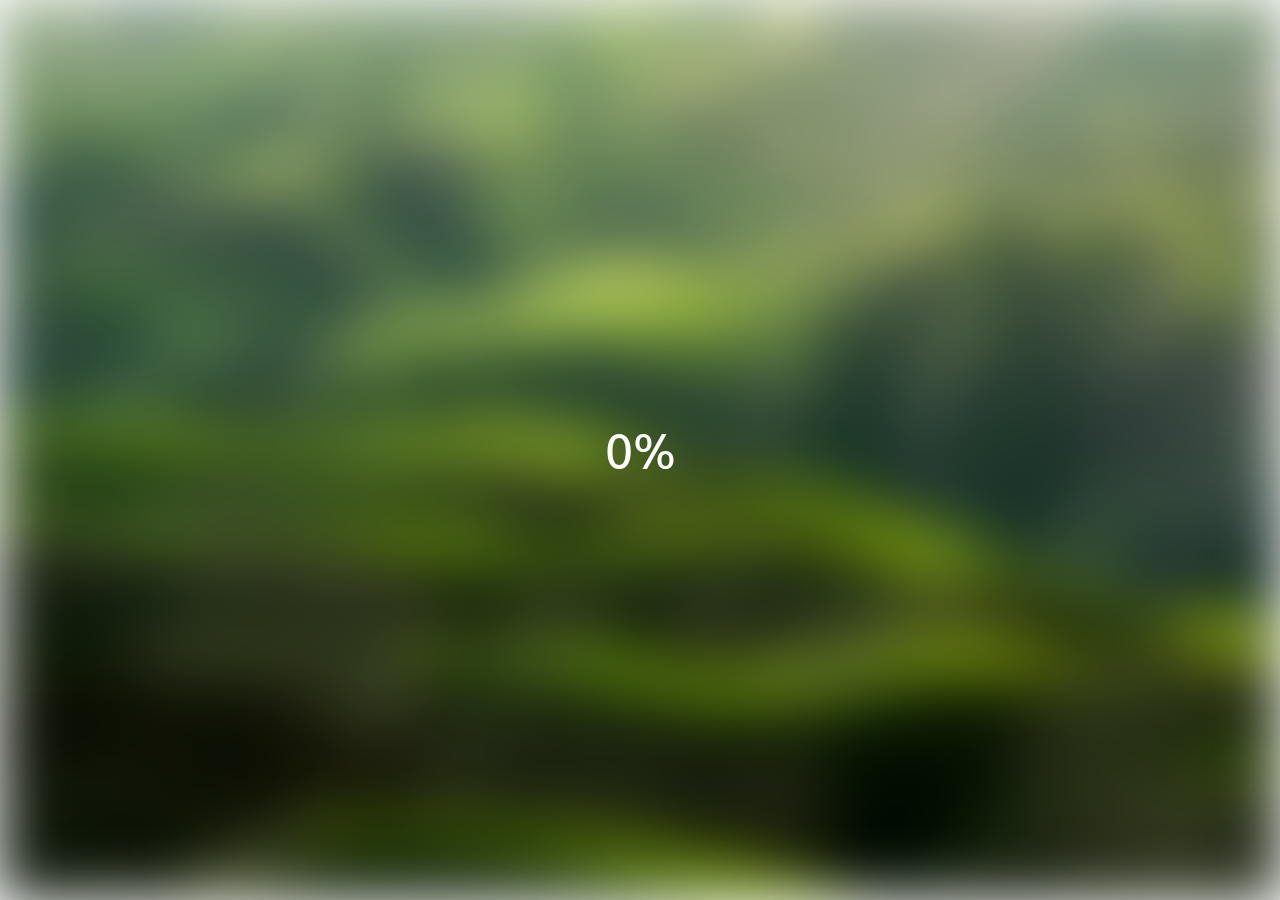
<file: loading.html>
<!DOCTYPE HTML>
<html lang="en">
    <head>
        <link rel="stylesheet" href="loading.css">
        <title>Loading</title>
    </head>
    <body>
        <div class="bg"></div>
        <div class="loading-text">0%</div>
    </body>
</html>
</file>
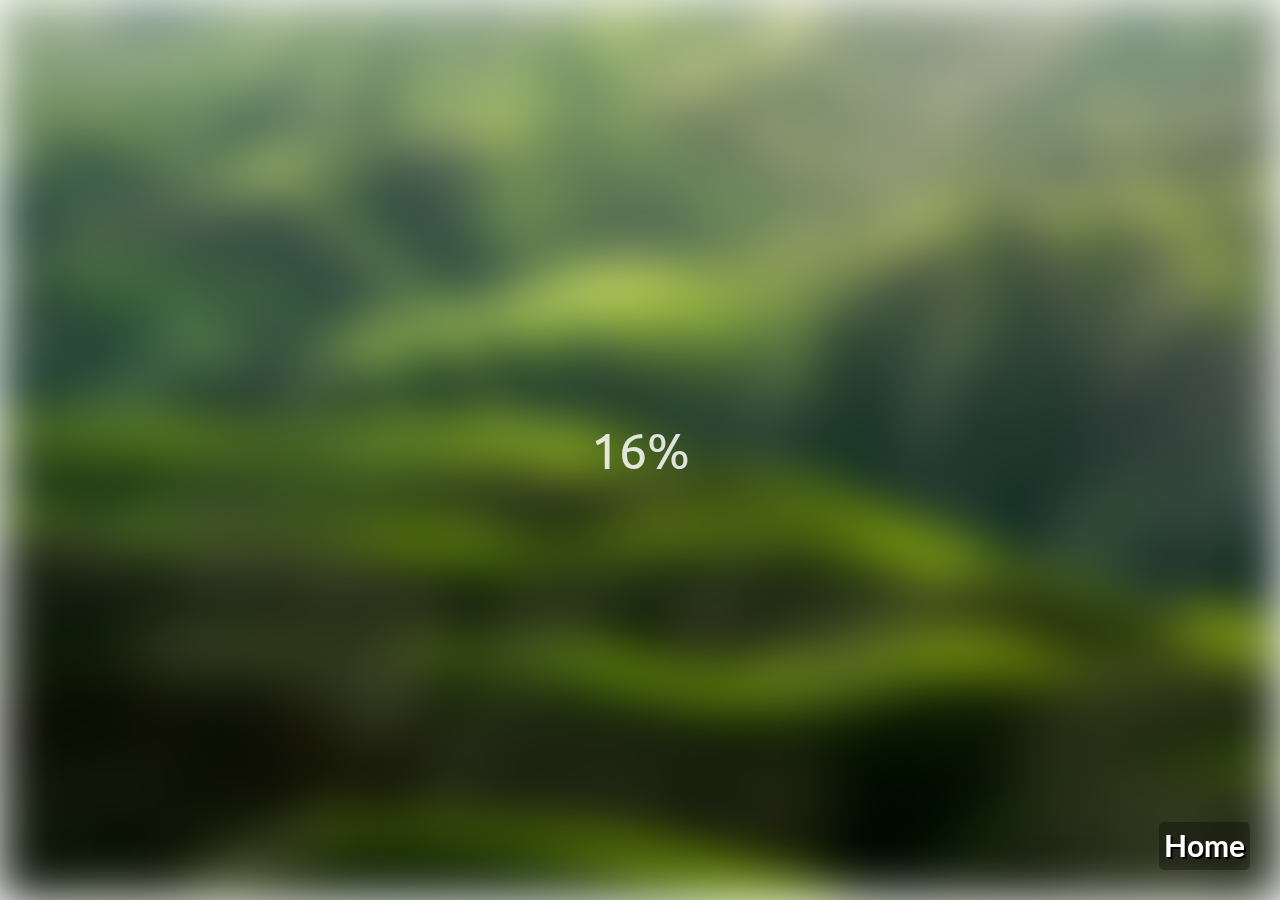
<file: loading/loading.html>
<!DOCTYPE HTML>
<html lang="en">
    <head>
        <link rel="stylesheet" href="loading.css">
        <link rel="stylesheet" href="../homeButton/homeButton.css">
        <link rel="stylesheet" href="https://cdnjs.cloudflare.com/ajax/libs/font-awesome/6.5.1/css/all.min.css" integrity="sha512-DTOQO9RWCH3ppGqcWaEA1BIZOC6xxalwEsw9c2QQeAIftl+Vegovlnee1c9QX4TctnWMn13TZye+giMm8e2LwA==" crossorigin="anonymous" referrerpolicy="no-referrer" />
        <title>Loading</title>
    </head>
    <body>
        <div class="bg"></div>
        <div class="loading-text">0%</div>
        <a href="../index.html" id="homeButton"><i class="fa-solid fa-house"></i> Home</a>
    </body>
    <script src="./loading.js"></script>
</html>
</file>
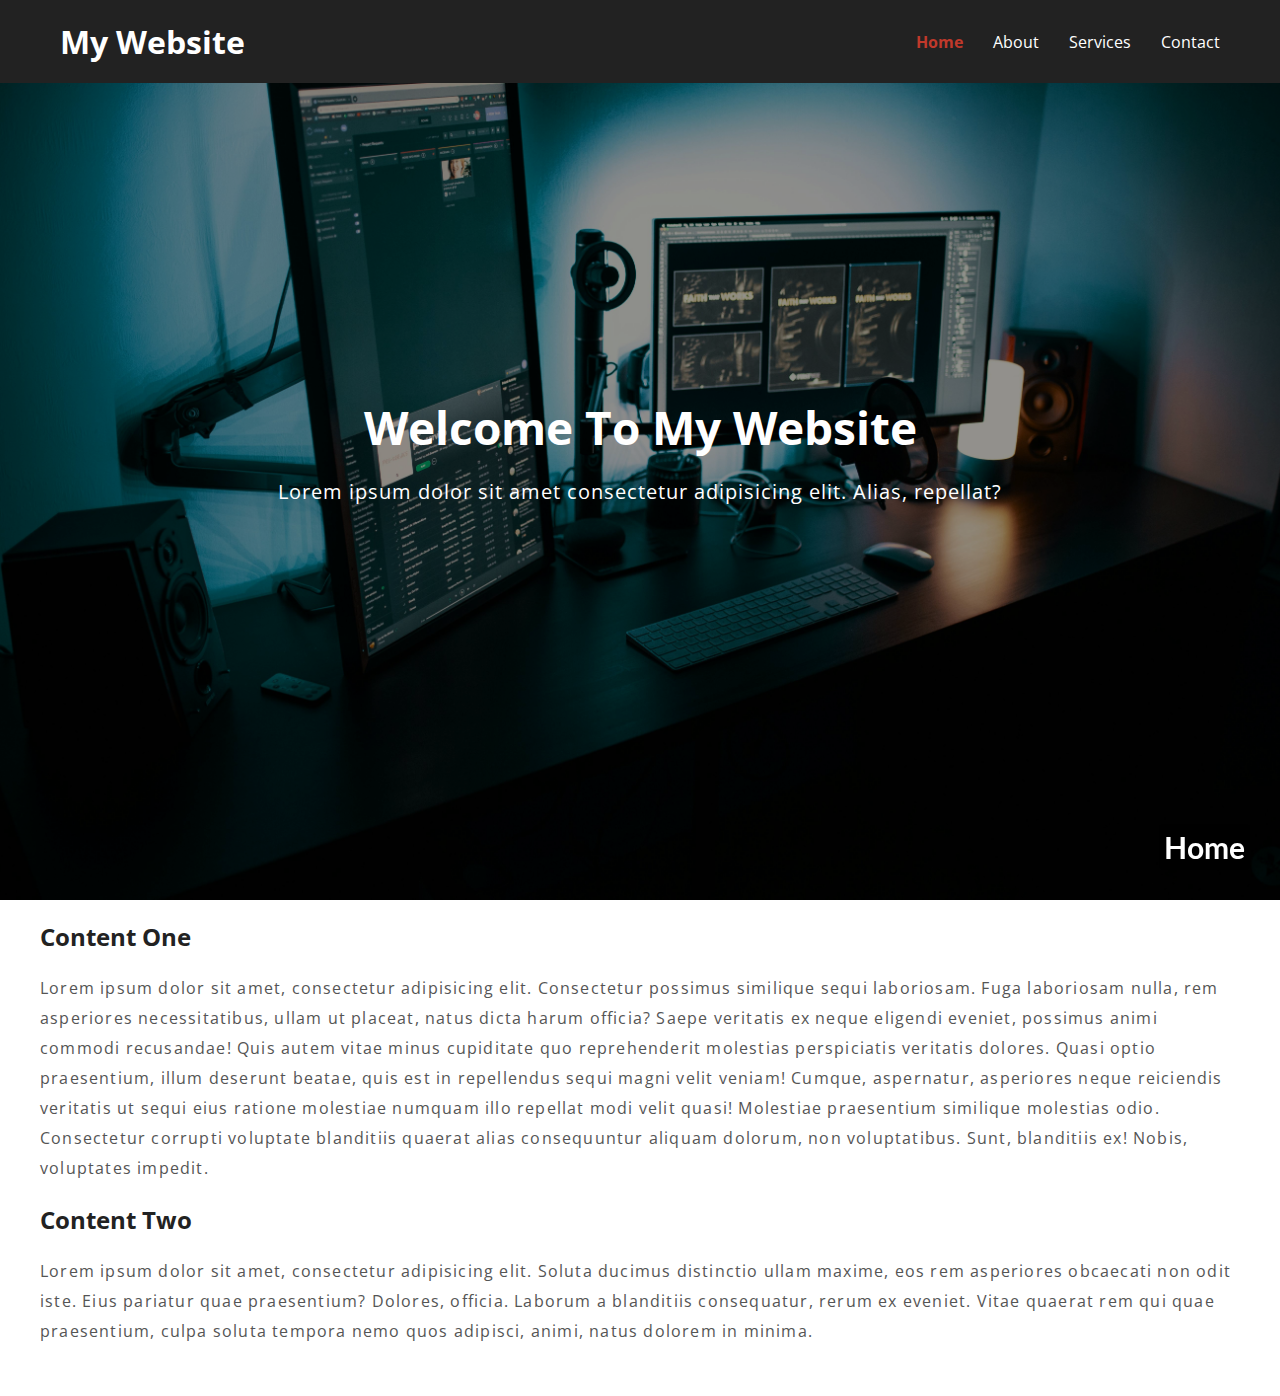
<file: navigation/navigation.html>
<!DOCTYPE html>
<html lang="en">
<head>
    <meta charset="UTF-8">
    <meta name="viewport" content="width=device-width, initial-scale=1.0">
    <link rel="stylesheet" href="navigation.css">
    <link rel="stylesheet" href="../homeButton/homeButton.css">
        <link rel="stylesheet" href="https://cdnjs.cloudflare.com/ajax/libs/font-awesome/6.5.1/css/all.min.css" integrity="sha512-DTOQO9RWCH3ppGqcWaEA1BIZOC6xxalwEsw9c2QQeAIftl+Vegovlnee1c9QX4TctnWMn13TZye+giMm8e2LwA==" crossorigin="anonymous" referrerpolicy="no-referrer" />
    <title>Navigation</title>
</head>
<body>
    <nav>
        <div class="container">
            <h1 class="logo">
                <a href="navigation.html">My Website</a>
            </h1>
            <ul>
                <li><a href="#" class="current">Home</a></li>
                <li><a href="#">About</a></li>
                <li><a href="#">Services</a></li>
                <li><a href="#">Contact</a></li>
            </ul>
        </div>
    </nav>

    <div class="hero">
        <div class="container">
            <h1>Welcome To My Website</h1>
            <p>Lorem ipsum dolor sit amet consectetur adipisicing elit. Alias, repellat?</p>
        </div>
    </div>

    <section class="container content">
        <h2>Content One</h2>
        <p>Lorem ipsum dolor sit amet, consectetur adipisicing elit. Consectetur possimus similique sequi laboriosam. Fuga laboriosam nulla, rem asperiores necessitatibus, ullam ut placeat, natus dicta harum officia? Saepe veritatis ex neque eligendi eveniet, possimus animi commodi recusandae! Quis autem vitae minus cupiditate quo reprehenderit molestias perspiciatis veritatis dolores. Quasi optio praesentium, illum deserunt beatae, quis est in repellendus sequi magni velit veniam! Cumque, aspernatur, asperiores neque reiciendis veritatis ut sequi eius ratione molestiae numquam illo repellat modi velit quasi! Molestiae praesentium similique molestias odio. Consectetur corrupti voluptate blanditiis quaerat alias consequuntur aliquam dolorum, non voluptatibus. Sunt, blanditiis ex! Nobis, voluptates impedit.</p>
        <h3>Content Two</h3>
        <p>Lorem ipsum dolor sit amet, consectetur adipisicing elit. Soluta ducimus distinctio ullam maxime, eos rem asperiores obcaecati non odit iste. Eius pariatur quae praesentium? Dolores, officia. Laborum a blanditiis consequatur, rerum ex eveniet. Vitae quaerat rem qui quae praesentium, culpa soluta tempora nemo quos adipisci, animi, natus dolorem in minima.</p>
    </section>
    <a href="../index.html" id="homeButton"><i class="fa-solid fa-house"></i> Home</a>
</body>
<script src="navigation.js"></script>
</html>
</file>
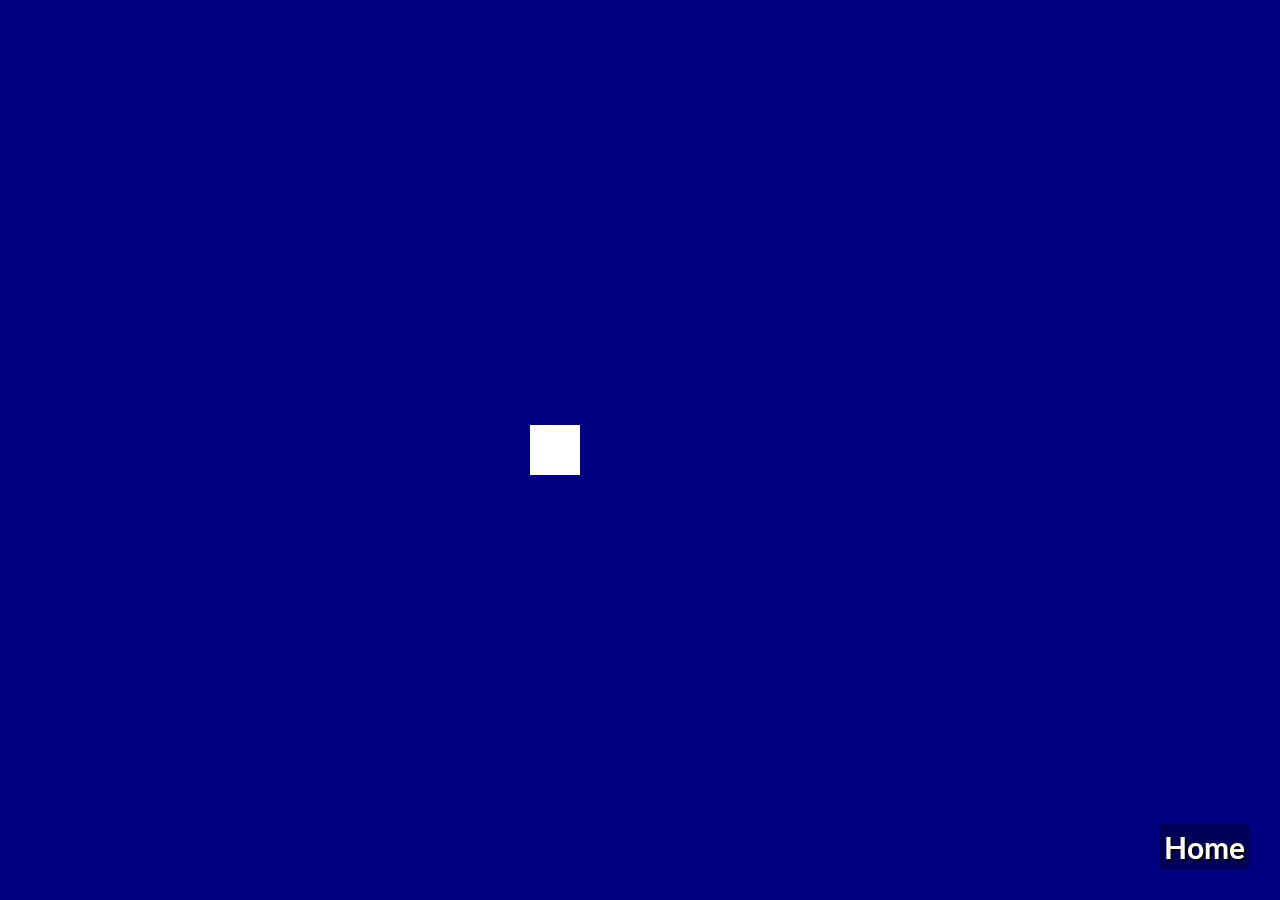
<file: search/search.html>
<DOCTYPE HTML>
<html>
    <head>
        <link rel="stylesheet" href="search.css">
        <link rel="stylesheet" href="../homeButton/homeButton.css">
        <link rel="stylesheet" href="https://cdnjs.cloudflare.com/ajax/libs/font-awesome/6.5.1/css/all.min.css" integrity="sha512-DTOQO9RWCH3ppGqcWaEA1BIZOC6xxalwEsw9c2QQeAIftl+Vegovlnee1c9QX4TctnWMn13TZye+giMm8e2LwA==" crossorigin="anonymous" referrerpolicy="no-referrer" />
        <title>Search</title>
    </head>
    <body>
        <div class="search">
            <input type="text" placeholder="Search..." class="input">
            <button class="btn"><i class="fa-solid fa-magnifying-glass"></i></button>
        </div>
        <a href="../index.html" id="homeButton"><i class="fa-solid fa-house"></i> Home</a>
    </body>

<script>
btn = document.querySelector('.btn');
search = document.querySelector('.search');

btn.addEventListener('click', () => {
    search.classList.toggle('active');
})
</script>

</html>
</file>
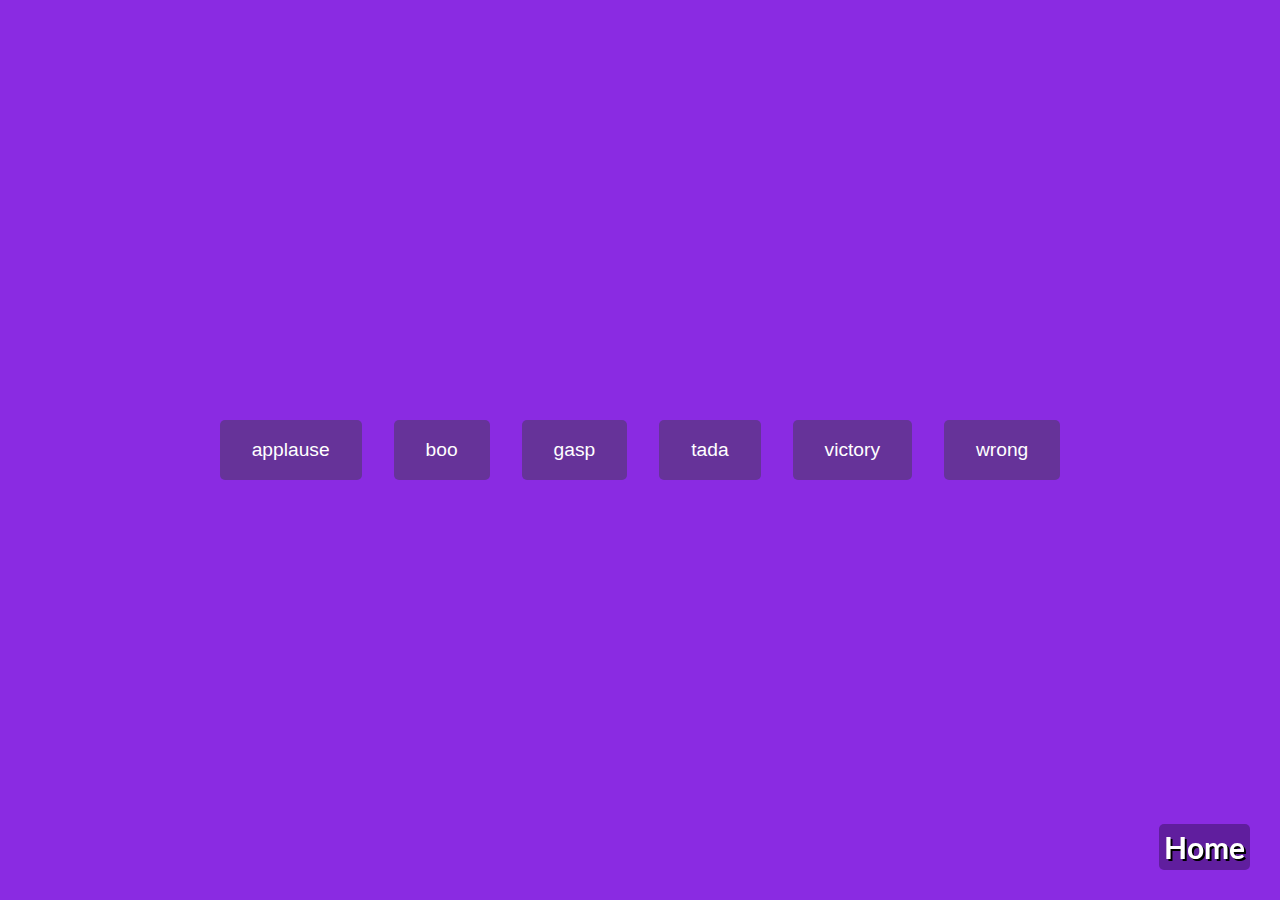
<file: sound/sound.html>
<!DOCTYPE html>
<html lang="en">
<head>
    <meta charset="UTF-8">
    <meta name="viewport" content="width=device-width, initial-scale=1.0">
    <link rel="stylesheet" href="./sound.css">
    <link rel="stylesheet" href="../homeButton/homeButton.css">
        <link rel="stylesheet" href="https://cdnjs.cloudflare.com/ajax/libs/font-awesome/6.5.1/css/all.min.css" integrity="sha512-DTOQO9RWCH3ppGqcWaEA1BIZOC6xxalwEsw9c2QQeAIftl+Vegovlnee1c9QX4TctnWMn13TZye+giMm8e2LwA==" crossorigin="anonymous" referrerpolicy="no-referrer" />
    <title>Navigation</title>
    <title>Sound</title>
</head>
<body>
    <audio id="applause" src="./audio/applause.mp3"></audio>
    <audio id="boo" src="./audio/boo.mp3"></audio>
    <audio id="gasp" src="./audio/gasp.mp3"></audio>
    <audio id="tada" src="./audio/tada.mp3"></audio>
    <audio id="victory" src="./audio/victory.mp3"></audio>
    <audio id="wrong" src="./audio/wrong.mp3"></audio>

    <div id="cont"></div>
    <a href="../index.html" id="homeButton"><i class="fa-solid fa-house"></i> Home</a>
</body>
<script src="./sound.js"></script>
</html>
</file>
<file: loading.css>
@import url('https://fonts.googleapis.com/css2?family=Ubuntu:ital,wght@0,300;0,400;0,500;0,700;1,300;1,400;1,500;1,700&display=swap');

* {
    font-family: "Ubuntu", sans-serif;
}

body {
    height: 100vh;
    margin: 0;
    display: flex;
    align-items: center;
    justify-content: center;
}

.loading-text {
    font-size: 50px;
    color: white;
}

.bg {
    height: 100vh;
    width: 100vw;
    z-index: -1;
    background-image: url('./images/nature.jpg');
    background-position: center;
    background-size: cover;
    background-repeat: no-repeat;
    position: absolute;
    filter: blur(30px);
}
</file>
<file: loading/loading.css>
@import url('https://fonts.googleapis.com/css2?family=Ubuntu:ital,wght@0,300;0,400;0,500;0,700;1,300;1,400;1,500;1,700&display=swap');

* {
    font-family: "Ubuntu", sans-serif;
}

body {
    height: 100vh;
    margin: 0;
    display: flex;
    align-items: center;
    justify-content: center;
}

.loading-text {
    font-size: 50px;
    color: white;
    opacity: 1;
}

.bg {
    height: 100vh;
    width: 100vw;
    z-index: -1;
    background-image: url('../images/nature.jpg');
    background-position: center;
    background-size: cover;
    background-repeat: no-repeat;
    position: absolute;
    filter: blur(30px);
}
</file>
<file: homeButton/homeButton.css>
@import url('https://fonts.googleapis.com/css2?family=Lato:ital,wght@0,100;0,300;0,400;0,700;0,900;1,100;1,300;1,400;1,700;1,900&display=swap');

body {
    position: relative;
}

#homeButton {
    position: fixed;
    right: 0;
    bottom: 0;
    margin: 30px;
    font-size: 30px;
    color: white;
    text-align: center;
    font-family: "Lato", sans-serif;
    font-weight: bold;
    text-decoration: none;
    text-shadow: 2px 2px #000;
    background-color: rgba(0, 0, 0, 0.3);
    border-radius: 5px;
    padding: 5px;
}
</file>
<file: navigation/navigation.css>
@import url('https://fonts.googleapis.com/css2?family=Open+Sans:ital,wght@0,300..800;1,300..800&display=swap');

* {
    box-sizing: border-box;
    margin: 0;
    padding: 0;
    transition: all 0.3s ease-in-out;
}

body {
    color: #222;
    padding-bottom: 50px;
    font-family: "Open Sans", sans-serif;
}

.container {
    max-width: 1200px;
    margin: 0 auto;
}

.hero {
    background-image: url(../images/pexels-josh-sorenson-1714208.jpg);
    background-repeat: no-repeat;
    background-size: cover;
    background-position: bottom center;
    height: 100vh;
    color: white;
    display: flex;
    justify-content: center;
    align-items: center;
    text-align: center;
    position: relative;
    margin-bottom: 20px;
    z-index: -2;
}

.hero::before {
    content: '';
    position: absolute;
    top: 0;
    left: 0;
    width: 100%;
    height: 100%;
    background-color: rgba(0, 0, 0, 0.4);
    z-index: -1;
}

.hero h1 {
    font-size: 46px;
    margin: 0 0 20px;
}

.hero p {
    font-size: 20px;
    letter-spacing: 1px;
}

.content h2, .content h3 {
    font-size: 150%;
    margin: 20px 0;
}

.content p {
    color: #555;
    line-height: 30px;
    letter-spacing: 1.2px;
}

nav  {
    position: fixed;
    background-color: #222;
    top: 0;
    left: 0;
    right: 0;
}

nav .container {
    display: flex;
    justify-content: space-between;
    align-items: center;
    padding: 20px 5px;
    
}

nav ul {
    display: flex;
    list-style-type: none;
    align-items: center;
    justify-content: center;
}

nav a {
    color: white;
    text-decoration: none;
    padding: 7px 15px;
}

nav.active {
    background-color: white;
    box-shadow: 0 2px 10px rgba(0, 0, 0, 0.3);
}

nav.active a {
    color: black;
}

nav.active .container {
    padding: 10px 5px;
}

nav a.current, nav a:hover {
    color: #c0392b;
    font-weight: bold;
}
</file>
<file: search/search.css>
* {
    box-sizing: border-box;
}

body {
    margin: 0;
    height: 100vh;
    background-color: navy;
    display: flex;
    align-items: center;
    justify-content: center;
}

.search {
    height: 50px;
    width: 220px;
    position: relative;
}

.search .btn {
    position: absolute;
    left: 0;
    right: 0;
    background-color: white;
    border: 0;
    height: 50px;
    width: 50px;
    cursor: pointer;
    transform: translateX(0);
    transition: transform 1s ease;
}

.search .input {
    background-color: white;
    border: 0;
    font-size: 18px;
    height: 50px;
    width: 0px;
    left: 0;
    right: 0;
    padding: 15px;
    transition: width 1s ease;
}

.search .input:focus {
    outline: none;
}

.search.active .input {
    width: 200px;
}

.search.active .btn {
    transform: translateX(198px);
}
</file>
<file: sound/sound.css>
body {
    margin: 0;
    height: 100vh;
    width: 100vw;
    background-color: blueviolet;
    display: flex;
    justify-content: center;
    align-items: center;
}

button {
    background-color: rebeccapurple;
    border-radius: 5px;
    margin: 1rem;
    padding: 1.2rem 2rem;
    color: white;
    border: none;
    cursor: pointer;
    font-size: 1.2rem;
}

button:hover {
    opacity: 0.9;
}
</file>
